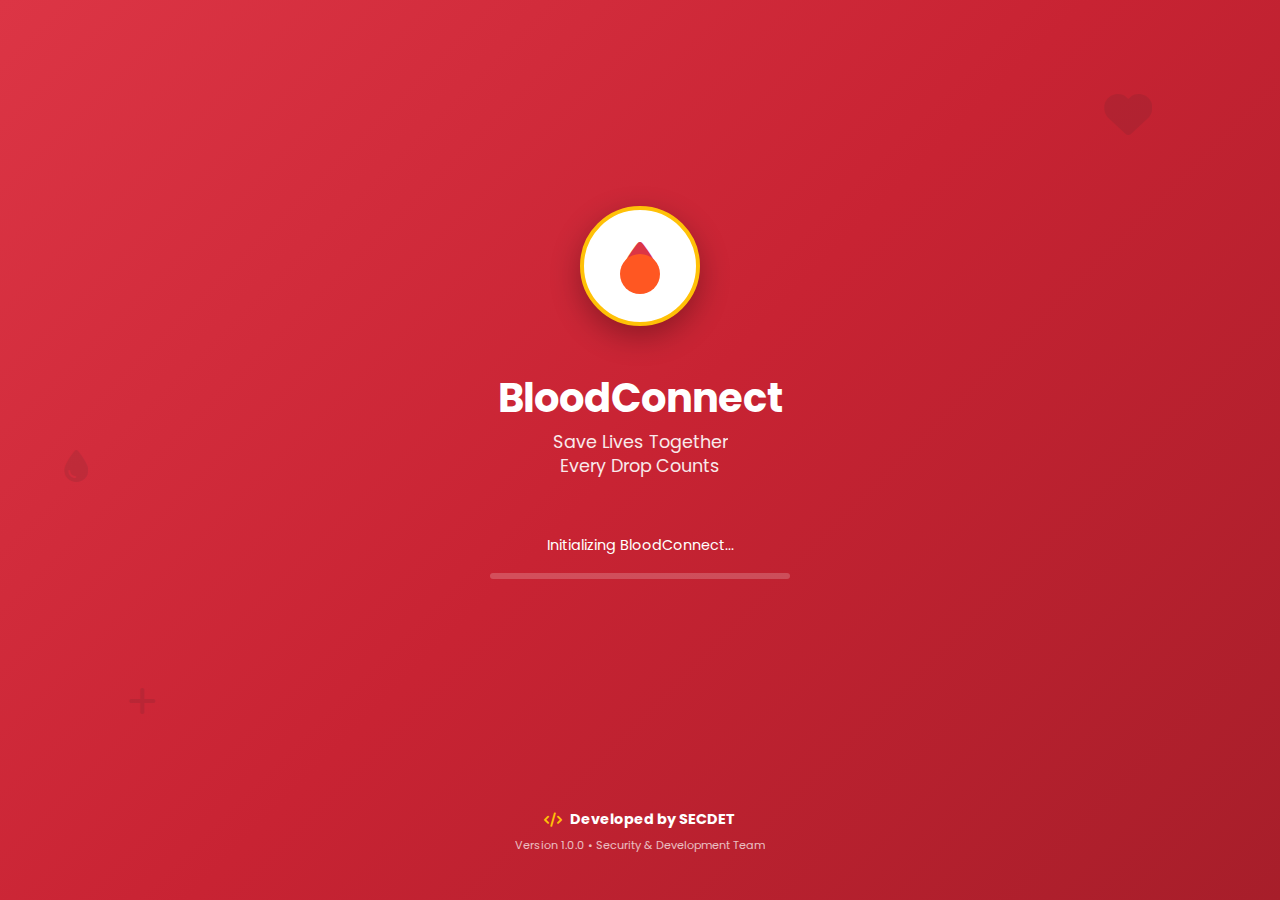
<file: BLOOD APP/templates/splash.html>
<!DOCTYPE html>
<html lang="en">
<head>
    <meta charset="UTF-8">
    <meta name="viewport" content="width=device-width, initial-scale=1.0">
    <title>BloodConnect - Loading</title>
    <link href="https://cdn.jsdelivr.net/npm/bootstrap@5.3.0/dist/css/bootstrap.min.css" rel="stylesheet">
    <link rel="stylesheet" href="https://cdnjs.cloudflare.com/ajax/libs/font-awesome/6.4.0/css/all.min.css">
    <link href="https://fonts.googleapis.com/css2?family=Poppins:wght@300;400;500;600;700&display=swap" rel="stylesheet">
    <style>
        * {
            margin: 0;
            padding: 0;
            box-sizing: border-box;
        }

        body {
            font-family: 'Poppins', sans-serif;
            background: linear-gradient(135deg, #dc3545, #c82333, #a71e2a);
            height: 100vh;
            overflow: hidden;
            display: flex;
            align-items: center;
            justify-content: center;
        }

        .splash-container {
            text-align: center;
            color: white;
            position: relative;
            z-index: 10;
            display: flex;
            flex-direction: column;
            justify-content: center;
            align-items: center;
            height: 100vh;
            padding: 2rem 1rem;
        }

        .main-content {
            flex: 1;
            display: flex;
            flex-direction: column;
            justify-content: center;
            align-items: center;
        }

        .logo-container {
            position: relative;
            margin-bottom: 2rem;
        }

        .logo {
            width: 120px;
            height: 120px;
            background: white;
            border-radius: 50%;
            display: flex;
            align-items: center;
            justify-content: center;
            margin: 0 auto 1rem;
            box-shadow: 0 10px 30px rgba(0,0,0,0.3);
            border: 4px solid #ffc107;
            animation: logoFadeIn 1s ease-out;
        }

        .logo i {
            font-size: 3rem;
            color: #dc3545;
            animation: heartBeat 1.5s ease-in-out infinite;
        }

        .pulse-ring {
            position: absolute;
            top: 50%;
            left: 50%;
            transform: translate(-50%, -50%);
            width: 40px;
            height: 40px;
            background: #ff5722;
            border-radius: 50%;
            animation: pulse 2s ease-in-out infinite;
        }

        .app-name {
            font-size: 2.5rem;
            font-weight: 700;
            margin-bottom: 0.5rem;
            animation: slideInUp 1s ease-out 0.5s both;
        }

        .tagline {
            font-size: 1.1rem;
            margin-bottom: 3rem;
            opacity: 0.9;
            animation: slideInUp 1s ease-out 0.8s both;
            line-height: 1.4;
        }

        .loading-section {
            margin-bottom: 3rem;
            min-height: 60px;
            display: flex;
            flex-direction: column;
            justify-content: center;
            align-items: center;
        }

        .loading-text {
            font-size: 0.9rem;
            margin-bottom: 1rem;
            animation: fadeIn 1s ease-out 2s both;
            min-height: 20px;
            display: flex;
            align-items: center;
        }

        .progress-container {
            width: 300px;
            height: 6px;
            background: rgba(255,255,255,0.2);
            border-radius: 3px;
            margin: 0 auto;
            overflow: hidden;
            animation: fadeIn 1s ease-out 2s both;
        }

        .progress-bar {
            height: 100%;
            background: linear-gradient(90deg, #ffc107, #ffd54f, #fff176);
            border-radius: 3px;
            width: 0%;
            transition: width 0.3s ease;
            animation: progressGlow 2s ease-in-out infinite;
        }

        .developer-info {
            margin-top: auto;
            text-align: center;
            animation: fadeIn 1s ease-out 1.5s both;
            padding-bottom: 1rem;
        }

        .developer-brand {
            display: flex;
            align-items: center;
            justify-content: center;
            margin-bottom: 0.5rem;
            font-size: 0.9rem;
        }

        .developer-brand i {
            margin-right: 0.5rem;
            color: #ffc107;
        }

        .version-info {
            font-size: 0.7rem;
            opacity: 0.7;
            line-height: 1.2;
        }

        /* Floating elements */
        .floating-element {
            position: absolute;
            opacity: 0.1;
            animation: float 6s ease-in-out infinite;
        }

        .floating-1 {
            top: 10%;
            right: 10%;
            animation-delay: 0s;
        }

        .floating-2 {
            bottom: 20%;
            left: 10%;
            animation-delay: 2s;
        }

        .floating-3 {
            top: 50%;
            left: 5%;
            animation-delay: 4s;
        }

        /* Animations */
        @keyframes logoFadeIn {
            from {
                opacity: 0;
                transform: scale(0.5);
            }
            to {
                opacity: 1;
                transform: scale(1);
            }
        }

        @keyframes heartBeat {
            0%, 100% { transform: scale(1); }
            50% { transform: scale(1.1); }
        }

        @keyframes pulse {
            0% {
                transform: translate(-50%, -50%) scale(1);
                opacity: 0.8;
            }
            100% {
                transform: translate(-50%, -50%) scale(2);
                opacity: 0;
            }
        }

        @keyframes slideInUp {
            from {
                opacity: 0;
                transform: translateY(30px);
            }
            to {
                opacity: 1;
                transform: translateY(0);
            }
        }

        @keyframes fadeIn {
            from { opacity: 0; }
            to { opacity: 1; }
        }

        @keyframes progressGlow {
            0%, 100% { box-shadow: 0 0 5px rgba(255, 193, 7, 0.5); }
            50% { box-shadow: 0 0 20px rgba(255, 193, 7, 0.8); }
        }

        @keyframes float {
            0%, 100% { transform: translateY(0px); }
            50% { transform: translateY(-20px); }
        }

        /* Responsive */
        @media (max-width: 768px) {
            .app-name {
                font-size: 2rem;
            }
            
            .logo {
                width: 100px;
                height: 100px;
            }
            
            .logo i {
                font-size: 2.5rem;
            }
            
            .progress-container {
                width: 250px;
            }
        }
    </style>
</head>
<body>
    <!-- Floating Elements -->
    <div class="floating-element floating-1">
        <i class="fas fa-heart fa-3x"></i>
    </div>
    <div class="floating-element floating-2">
        <i class="fas fa-plus fa-2x"></i>
    </div>
    <div class="floating-element floating-3">
        <i class="fas fa-tint fa-2x"></i>
    </div>

    <div class="splash-container">
        <div class="main-content">
            <!-- Logo Section -->
            <div class="logo-container">
                <div class="logo">
                    <i class="fas fa-tint"></i>
                </div>
                <div class="pulse-ring"></div>
            </div>

            <!-- App Info -->
            <h1 class="app-name">BloodConnect</h1>
            <p class="tagline">Save Lives Together<br>Every Drop Counts</p>

            <!-- Loading Section -->
            <div class="loading-section">
                <div class="loading-text" id="loadingText">Initializing BloodConnect...</div>
                <div class="progress-container">
                    <div class="progress-bar" id="progressBar"></div>
                </div>
            </div>
        </div>

        <!-- Developer Info -->
        <div class="developer-info">
            <div class="developer-brand">
                <i class="fas fa-code"></i>
                <span><strong>Developed by SECDET</strong></span>
            </div>
            <div class="version-info">Version 1.0.0 • Security & Development Team</div>
        </div>
    </div>

    <script>
        // Loading sequence
        const loadingTexts = [
            "Initializing BloodConnect...",
            "Connecting to network...",
            "Loading donor database...",
            "Preparing life-saving platform...",
            "Ready to save lives!"
        ];

        let currentTextIndex = 0;
        let progress = 0;
        const progressBar = document.getElementById('progressBar');
        const loadingText = document.getElementById('loadingText');

        function updateProgress() {
            progress += Math.random() * 15 + 5;
            
            if (progress > 100) {
                progress = 100;
            }
            
            progressBar.style.width = progress + '%';
            
            // Update loading text based on progress
            const textIndex = Math.floor((progress / 100) * (loadingTexts.length - 1));
            if (textIndex !== currentTextIndex && textIndex < loadingTexts.length) {
                currentTextIndex = textIndex;
                loadingText.textContent = loadingTexts[textIndex];
            }
            
            if (progress >= 100) {
                setTimeout(() => {
                    // Redirect to main page
                    window.location.href = '/';
                }, 1000);
            } else {
                setTimeout(updateProgress, 200 + Math.random() * 300);
            }
        }

        // Start loading after 2 seconds
        setTimeout(() => {
            updateProgress();
        }, 2000);

        // Prevent back button
        history.pushState(null, null, location.href);
        window.onpopstate = function () {
            history.go(1);
        };
    </script>
</body>
</html>
</file>
